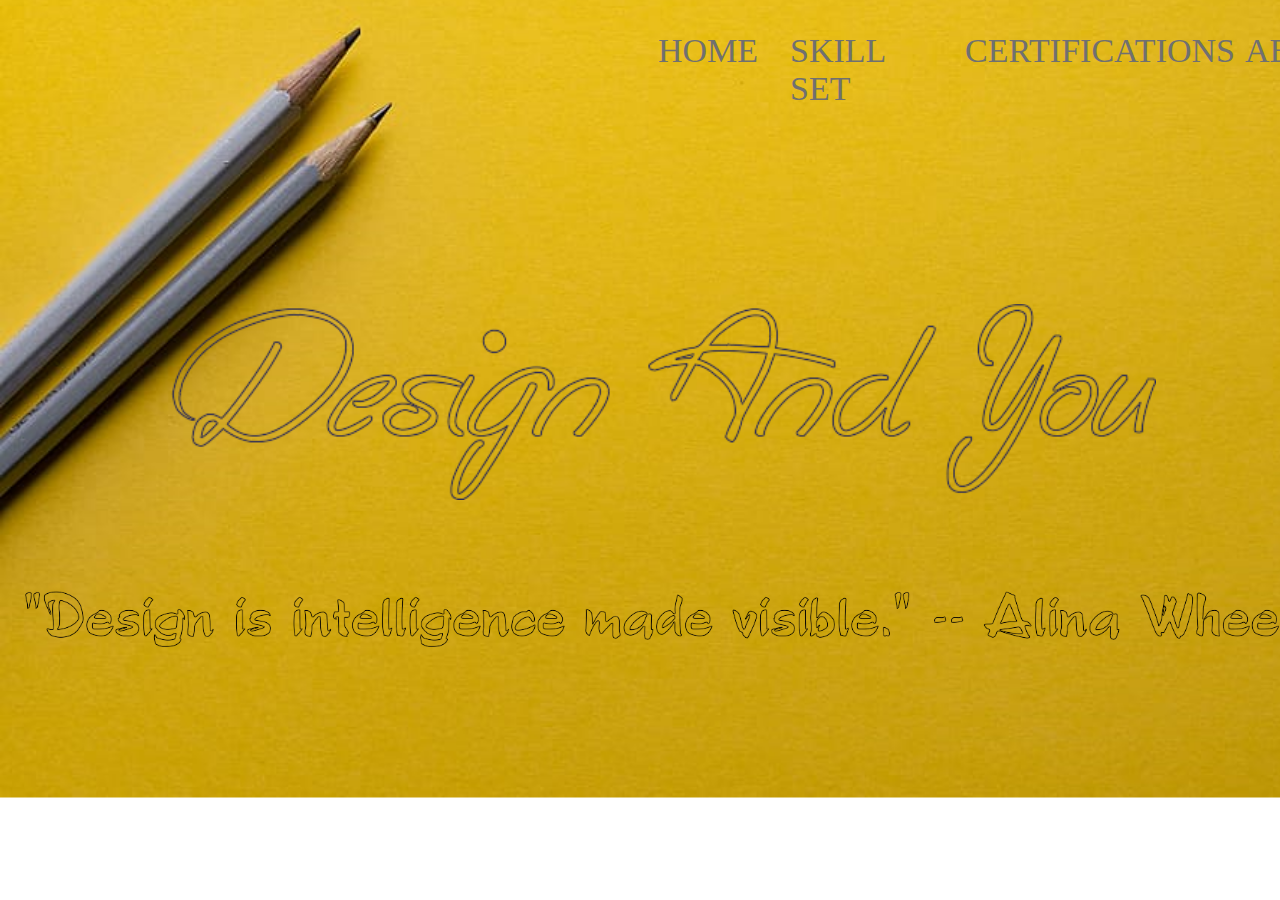
<file: index.html>
<!-- 
/*
 *	This content is generated from the PSD File Info.
 *	(Alt+Shift+Ctrl+I).
 *
 *	@desc 		
 *	@file 		index
 *	@date 		0
 *	@title 		INDEX
 *	@author 	
 *	@keywords 	
 *	@generator 	Export Kit v1.3.xd
 *
*/
 -->
<!DOCTYPE html>
<html xmlns="http://www.w3.org/1999/xhtml" xml:lang="en" lang="en" >
	<head>
		<meta http-equiv="content-type" content="text/html" charset="utf-8" />
		<title>index</title>
		<meta name="viewport" content="width=device-width, initial-scale=1.0">
		<meta name="description" content="" >
		<link rel="StyleSheet" href="index.css" />
		<script src="https://secure.exportkit.com/cdn/js/ek_googlefonts.js"></script>
		<!-- Add your custom HEAD content here -->
		

	</head>
	<body>
		<div id="content-container" >
			<div id="_bg__index"  ></div>
			<img src="skins/pencil.png" id="pencil" />
			<img src="skins/_9c239b4e46eb7680e4d8580f98c3ce32.png" id="_9c239b4e46eb7680e4d8580f98c3ce32" />
			<img src="skins/design_new.png" id="design_new" />
			<div id="home" >
				HOME
			</div>
			<div id="skill_set" >
				<a href="skillset.html">SKILL SET</a>
			</div>
			<div id="certifications" >
			<a href="certifications.html">	CERTIFICATIONS</a>
			</div>
			<div id="about" >
			<a href="about.html">	ABOUT</a>
			</div>

		</div>
	</body>
</html>
</file>
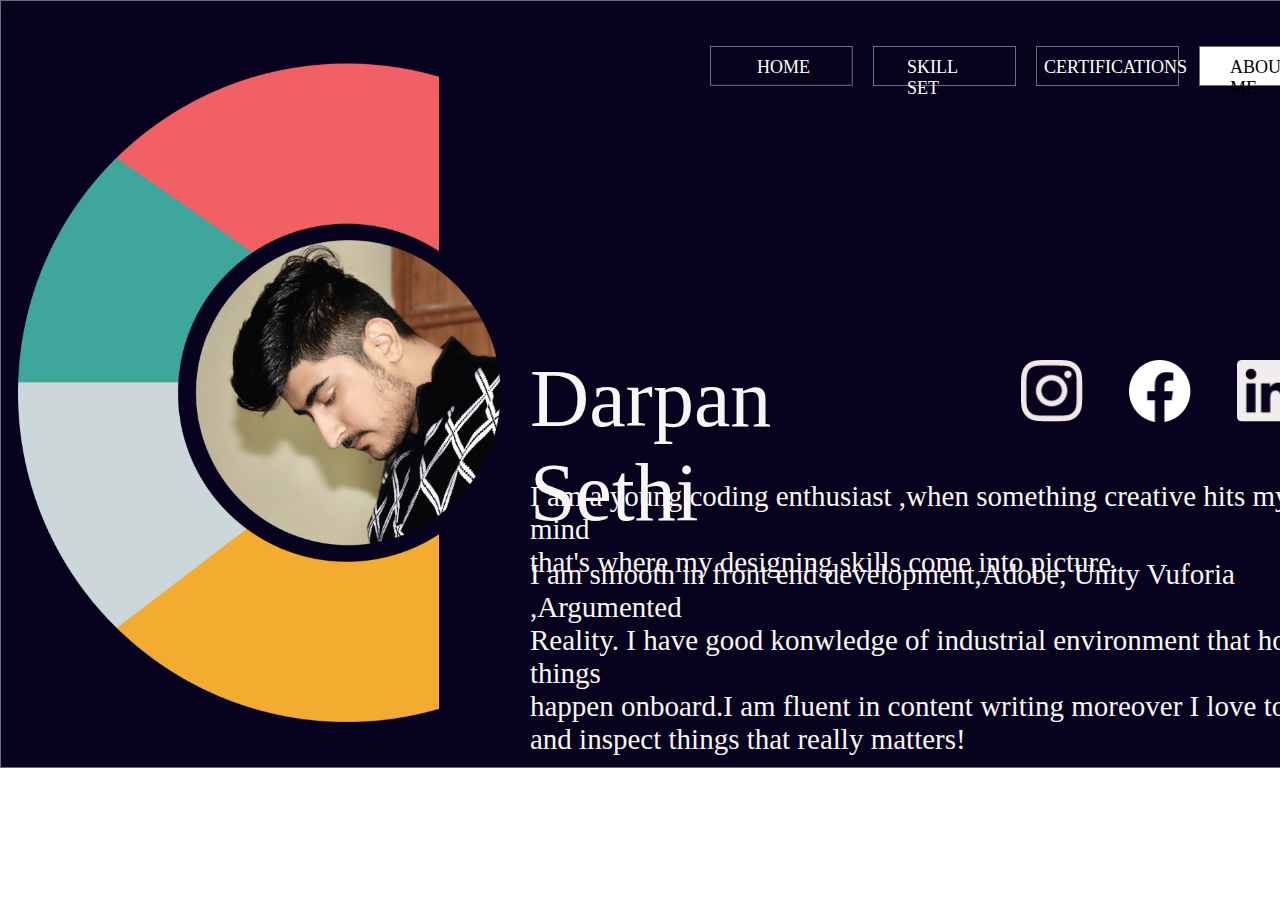
<file: about.html>
<!DOCTYPE html>
<html xmlns="http://www.w3.org/1999/xhtml" xml:lang="en" lang="en" >
	<head>
		<meta http-equiv="content-type" content="text/html" charset="utf-8" />
		<title>whoami</title>
		<meta name="viewport" content="width=device-width, initial-scale=1.0">
		<meta name="description" content="" >
		<link rel="StyleSheet" href="whoami.css" />
		<script src="https://secure.exportkit.com/cdn/js/ek_googlefonts.js"></script>
		<style>
		a{
		text-decoration:none;
		color:white;
		}
		</style>

	</head>
	<body>
		<div id="content-container" >
			<div id="_bg__whoami"  ></div>

			<div id="group_3"  >
				<div id="rectangle_4"  ></div>
				<img src="skins/boss1.png" id="boss1" />
				<div id="darpan_sethi" >
					Darpan Sethi
				</div>
				<div id="rectangle_5"  ></div>
				<div id="i_am_a_young_coding_enthusiast__when_something_creative_hits_my_mind__that_s_where_my_designing_skills_come_into_picture___________________________________" >
					I am a young coding enthusiast ,when something creative hits my mind <br/>that's where my designing skills come into picture.                                  
				</div>
				<div id="[base64]" >
					I am smooth in front end development,Adobe, Unity Vuforia ,Argumented<br/>Reality. I have good konwledge  of industrial environment that how things<br/>happen onboard.I am fluent in content writing moreover I love to read<br/>and inspect things that really matters!      
				</div>
		<a href="https://www.instagram.com/darpansethi786">	<img src="skins/icon_simple_instagram.png" id="icon_simple_instagram" /></a>
			
		<a href="https://www.facebook.com/darpan.sethi.79">		<img src="skins/icon_awesome_facebook.png" id="icon_awesome_facebook" /></a>
			<a href="https://www.linkedin.com/in/darpan-sethi-0023a91b0/">	<img src="skins/icon_awesome_linkedin.png" id="icon_awesome_linkedin" /></a>

				<div id="group_2"  >
					<img src="skins/path_1.png" id="path_1" />
					<div id="rectangle_3"  ></div>
					<div id="rectangle_3_ek1"  ></div>
					<div id="rectangle_3_ek2" ></div>
					<div id="home">
			<a href="index.html">			HOME </a>
						
					</div>
					<div id="about_me">
						ABOUT ME
						
					</div>
					<div id="certifications">
					<a href="certifications.html">	CERTIFICATIONS</a>
						
					</div>
					<div id="skill_set">
				<a href="skillset.html">		SKILL SET</a>
						
					</div>

				</div>

			</div>

		</div>
	</body>
</html>
</file>
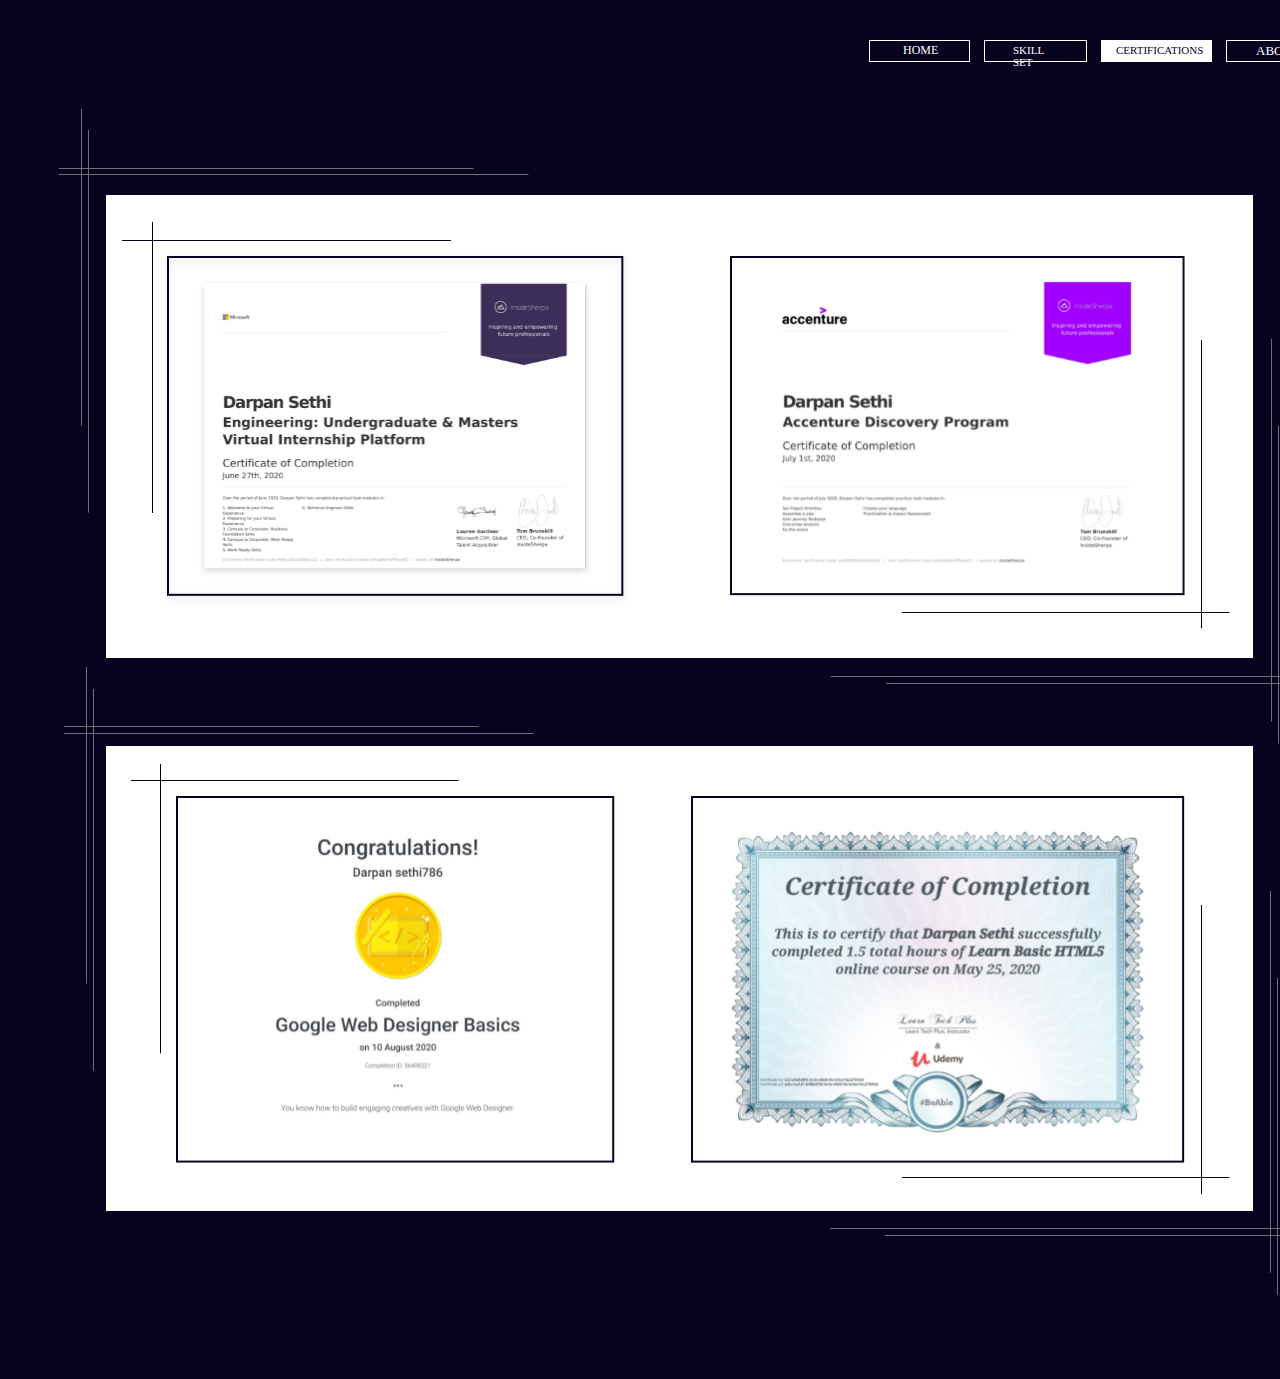
<file: certifications.html>
<!-- 
/*
 *	This content is generated from the PSD File Info.
 *	(Alt+Shift+Ctrl+I).
 *
 *	@desc 		
 *	@file 		web_1366___1
 *	@date 		0
 *	@title 		Web 1366  1
 *	@author 	
 *	@keywords 	
 *	@generator 	Export Kit v1.3.xd
 *
*/
 -->
<!DOCTYPE html>
<html xmlns="http://www.w3.org/1999/xhtml" xml:lang="en" lang="en" >
	<head>
		<meta http-equiv="content-type" content="text/html" charset="utf-8" />
		<title>web_1366___1</title>
		<meta name="viewport" content="width=device-width, initial-scale=1.0">
		<meta name="description" content="" >
		<link rel="StyleSheet" href="certifications.css" />
		<script src="https://secure.exportkit.com/cdn/js/ek_googlefonts.js"></script>
		<!-- Add your custom HEAD content here -->

	</head>
	<body>
		<div id="content-container" >
			<div id="_bg__web_1366___1"  ></div>
			<div id="__" >
				 
			</div>
			<div id="_" >
				
			</div>
			<div id="rectangle_7"  ></div>
			<div id="rectangle_8"  ></div>
			<img src="skins/microsoft_cert__1.png" id="microsoft_cert__1" />

			<div id="component_1___2"  >

				<div id="group_30"  >

					<div id="group_17"  >
						<div id="rectangle_2"  ></div>
						<div id="home" >
						<a href="index.html" target="_blank">	HOME</a>
						</div>

					</div>

				</div>

				<div id="group_20"  >
					<div id="rectangle_2_ek1"  ></div>
					<div id="skill_set" >
					<a href="skillset.html" target="_blank">	SKILL SET</a>
					</div>

				</div>
				<div id="rectangle_2_ek2"  ></div>
				<div id="certifications" >
					CERTIFICATIONS
				</div>

				<div id="group_22"  >
					<div id="rectangle_2_ek3"  ></div>
					<div id="about" >
				<a href="about.html" target="_blank">		ABOUT</a>
					</div>

				</div>

			</div>
			<img src="skins/accenture_cert_1.png" id="accenture_cert_1" />
			<img src="skins/google_web_designer_basics___google.png" id="google_web_designer_basics___google" />
			<img src="skins/html_cert_1.png" id="html_cert_1" />
			<img src="skins/line_17.png" id="line_17" />
			<img src="skins/line_18.png" id="line_18" />
			<img src="skins/line_15.png" id="line_15" />

			<div id="group_28"  >
				<img src="skins/line_10.png" id="line_10" />
				<img src="skins/line_9.png" id="line_9" />

			</div>

			<div id="group_29"  >
				<img src="skins/line_10_ek1.png" id="line_10_ek1" />
				<img src="skins/line_9_ek1.png" id="line_9_ek1" />

			</div>
			<img src="skins/line_16.png" id="line_16" />

			<div id="group_24"  >
				<img src="skins/line_5.png" id="line_5" />
				<img src="skins/line_6.png" id="line_6" />
				<img src="skins/line_7.png" id="line_7" />
				<img src="skins/line_8.png" id="line_8" />

			</div>

			<div id="group_26"  >
				<img src="skins/line_5_ek1.png" id="line_5_ek1" />
				<img src="skins/line_6_ek1.png" id="line_6_ek1" />
				<img src="skins/line_7_ek1.png" id="line_7_ek1" />
				<img src="skins/line_8_ek1.png" id="line_8_ek1" />

			</div>

			<div id="group_27"  >
				<img src="skins/line_5_ek2.png" id="line_5_ek2" />
				<img src="skins/line_6_ek2.png" id="line_6_ek2" />
				<img src="skins/line_7_ek2.png" id="line_7_ek2" />
				<img src="skins/line_8_ek2.png" id="line_8_ek2" />

			</div>

			<div id="group_25"  >
				<img src="skins/line_10_ek2.png" id="line_10_ek2" />
				<img src="skins/line_9_ek2.png" id="line_9_ek2" />

			</div>

			<div id="group_23"  >
				<img src="skins/line_10_ek3.png" id="line_10_ek3" />
				<img src="skins/line_9_ek3.png" id="line_9_ek3" />

			</div>

		</div>
	</body>
</html>
</file>
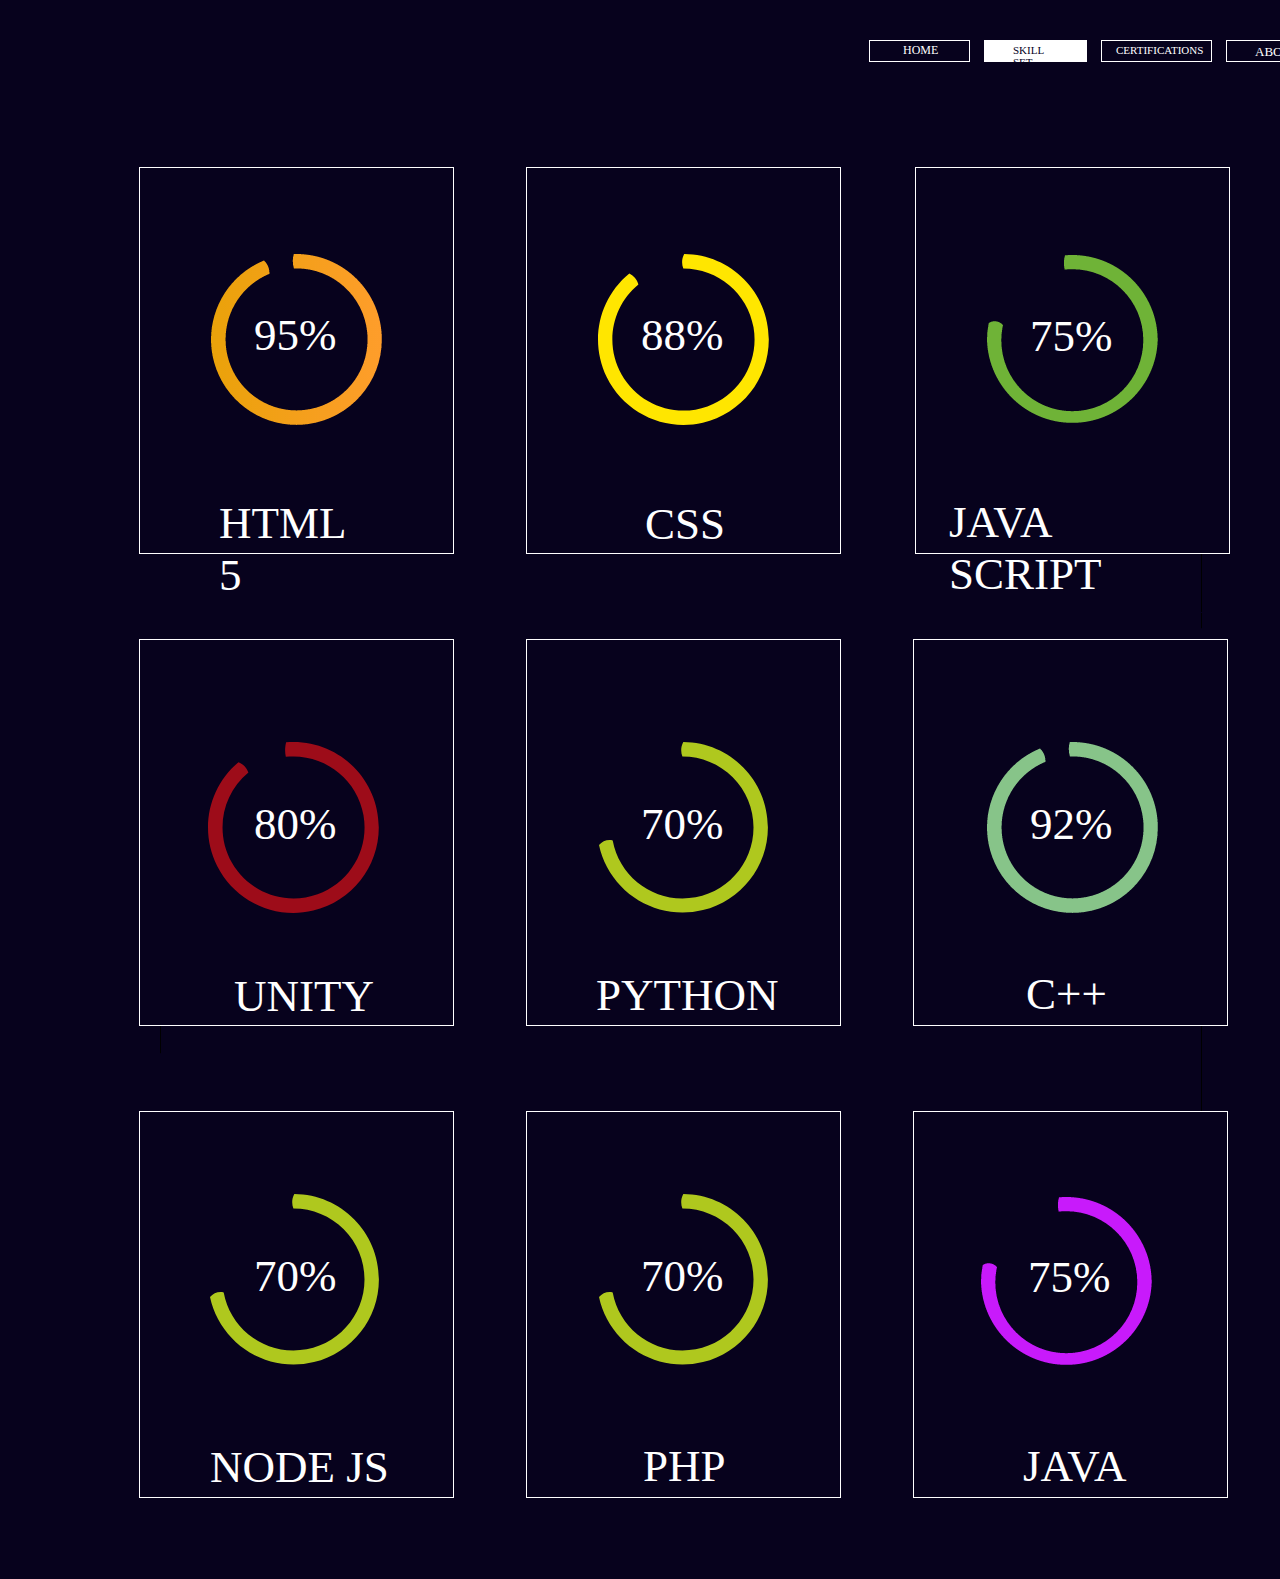
<file: skillset.html>
<!-- 
/*
 *	This content is generated from the PSD File Info.
 *	(Alt+Shift+Ctrl+I).
 *
 *	@desc 		
 *	@file 		web_1366___2
 *	@date 		0
 *	@title 		Web 1366  2
 *	@author 	
 *	@keywords 	
 *	@generator 	Export Kit v1.3.xd
 *
*/
 -->
<!DOCTYPE html>
<html xmlns="http://www.w3.org/1999/xhtml" xml:lang="en" lang="en" >
	<head>
		<meta http-equiv="content-type" content="text/html" charset="utf-8" />
		<title>web_1366___2</title>
		<meta name="viewport" content="width=device-width, initial-scale=1.0">
		<meta name="description" content="" >
		<link rel="StyleSheet" href="skillset.css" />
		<script src="https://secure.exportkit.com/cdn/js/ek_googlefonts.js"></script>
		<!-- Add your custom HEAD content here -->

	</head>
	<body>
		<div id="content-container" >
			<div id="_bg__web_1366___2"  ></div>
			<div id="__" >
				 
			</div>
			<div id="_" >
				
			</div>

			<div id="group_28"  >
				<img src="skins/line_10.png" id="line_10" />
				<img src="skins/line_9.png" id="line_9" />

			</div>

			<div id="group_29"  >
				<img src="skins/line_10_ek1.png" id="line_10_ek1" />
				<img src="skins/line_9_ek1.png" id="line_9_ek1" />

			</div>

			<div id="group_25"  >
				<img src="skins/line_10_ek2.png" id="line_10_ek2" />
				<img src="skins/line_9_ek2.png" id="line_9_ek2" />

			</div>
			<div id="rectangle_9"  ></div>
			<div id="rectangle_9_ek1"  ></div>
			<div id="rectangle_9_ek2"  ></div>
			<div id="rectangle_9_ek3"  ></div>
			<div id="rectangle_9_ek4"  ></div>
			<div id="rectangle_9_ek5"  ></div>
			<div id="rectangle_9_ek6"  ></div>
			<div id="rectangle_9_ek7"  ></div>
			<div id="rectangle_9_ek8"  ></div>

			<div id="component_1___4"  >

				<div id="group_30"  >

					<div id="group_17"  >
						<div id="rectangle_2"  ></div>
						<div id="home">
					<a href="index.html" target="_blank">		HOME </a>
							
						</div>

					</div>

				</div>

				<div id="group_20"  >
					<div id="rectangle_2_ek1"  ></div>
					<div id="skill_set" onclick="myFunction()" >
						SKILL SET
					</div>

				</div>

				<div id="group_21"  >
					<div id="rectangle_2_ek2"  ></div>
					<div id="certifications" onclick="myFunction()">
					<a href="certifications.html" target="_blank">	CERTIFICATIONS </a>
						
					</div>

				</div>

				<div id="group_22"  >
					<div id="rectangle_2_ek3"  ></div>
					<div id="about">
				<a href="about.html" target="_blank"	>	ABOUT </a>
						
					</div>

				</div>

			</div>

			<div id="artwork_1"  >
				<img src="skins/artwork_1_ek1.png" id="artwork_1_ek1" />

			</div>
			<img src="skins/artwork_5.png" id="artwork_5" />

			<div id="artwork_3"  >
				<img src="skins/path_17.png" id="path_17" />

			</div>

			<div id="artwork_3_ek1"  >
				<img src="skins/path_17_ek1.png" id="path_17_ek1" />

			</div>
			<img src="skins/artwork_7.png" id="artwork_7" />
			<img src="skins/artwork_7_ek1.png" id="artwork_7_ek1" />

			<div id="artwork_7_ek2"  >
				<img src="skins/artwork_7_ek3.png" id="artwork_7_ek3" />

			</div>
			<img src="skins/artwork_1_ek2.png" id="artwork_1_ek2" />
			<img src="skins/artwork_2.png" id="artwork_2" />
			<div id="_95_" >
				95%
			</div>
			<div id="html_5" >
				HTML 5
			</div>
			<div id="unity" >
				UNITY
			</div>
			<div id="node_js" >
				NODE JS
			</div>
			<div id="php" >
				PHP
			</div>
			<div id="java" >
				JAVA
			</div>
			<div id="python" >
				PYTHON
			</div>
			<div id="c__" >
				C++
			</div>
			<div id="css" >
				CSS
			</div>
			<div id="java_script" >
				JAVA SCRIPT
			</div>
			<div id="_88_" >
				88%
			</div>
			<div id="_75_" >
				75%
			</div>
			<div id="_80_" >
				80%
			</div>
			<div id="_70_" >
				70%
			</div>
			<div id="_70__ek1" >
				70%
			</div>
			<div id="_75__ek1" >
				75%
			</div>
			<div id="_70__ek2" >
				70%
			</div>
			<div id="_92_" >
				92%
			</div>

		</div>
	</body>
</html>
</file>
<file: index.css>
/*
	@name index
*/
/* Only edit this if you know what you are doing! */
body { margin: 0px; padding: 0px; font-family:"Arial"; overflow-x:hidden; }

/* Only edit this if you know what you are doing! */
img { position: absolute; display: block; margin: 0px; border: none; padding: 0px; }

/* Only edit this if you know what you are doing! */
div { position: absolute; }

#content-container { display: table; position: relative; width: 1366px; height: 768px; margin-left: auto; margin-right: auto;  }

#_bg__index {
	top: 0px;
	left: 0px;
	width: 1366px;
	height: 768px;
	background:rgba(255,255,255,255);
}
a{
text-decoration:none;
color:#707070;
}

#pencil {
	top: -114px;
	left: 0px;
	width: 1366px;
	height: 911.5px;
}


#_9c239b4e46eb7680e4d8580f98c3ce32 {
	top: 304px;
	left: 171px;
	width: 985px;
	height: 196px;
}

#design_new {
	top: 591px;
	left: 25px;
	width: 1317px;
	height: 56px;
}


#home {
	top: 32px;
	left: 658px;
	width: 103px;
	height: 53px;
	font-family: Segoe UI;
	font-size: 34px;
	text-align: left;
	color:#707070;
}
#home:hover{

opacity:0.75
}

#skill_set {
	top: 32px;
	left: 790px;
	width: 146px;
	height: 53px;
	font-family: Segoe UI;
	font-size: 34px;
	text-align: left;
	color:#707070;
}
#skill_set:hover{
opacity:0.75;
} 


#certifications {
	top: 32px;
	left: 965px;
	width: 251px;
	height: 53px;
	font-family: Segoe UI;
	font-size: 34px;
	text-align: left;
	color:#707070;
}
#certifications:hover{
opacity:0.75;
} 


#about {
	top: 32px;
	left: 1245px;
	width: 113px;
	height: 53px;
	font-family: Segoe UI;
	font-size: 34px;
	text-align: left;
	color:#707070;
}
#about:hover{

opacity:0.75;

} 



/* Add your custom CSS here */
</file>
<file: whoami.css>
/*
	@name whoami
*/
/* Only edit this if you know what you are doing! */
body { margin: 0px; padding: 0px; font-family:"Arial"; overflow-x:hidden; }

/* Only edit this if you know what you are doing! */
img { position: absolute; display: block; margin: 0px; border: none; padding: 0px; }

/* Only edit this if you know what you are doing! */
div { position: absolute; }

#content-container { display: table; position: relative; width: 1366px; height: 768px; margin-left: auto; margin-right: auto;  }

#_bg__whoami {
	top: 0px;
	left: 0px;
	width: 1366px;
	height: 768px;
	background:rgba(255,255,255,255);
}

#group_3 {
	top: 0px;
	left: 0px;
	width: 1366px;
	height: 768px;
}

#rectangle_4 {
	top: 0px;
	left: 0px;
	width: 1364px;
	height: 766px;
	border: 1px solid #707070;
	background:rgba(7,2,29,255);
}


#boss1 {
	top: 11px;
	left: 18px;
	width: 535px;
	height: 711px;
}


#darpan_sethi {
	top: 352px;
	left: 530px;
	width: 414px;
	height: 98px;
	font-family: Sitka Banner;
	font-size: 82px;
	text-align: left;
	color:#f9f5f5;
}


#rectangle_5 {
	top: 466px;
	left: 512px;
	width: 832px;
	height: 266px;
	background:rgba(255,255,255,0);
}


#i_am_a_young_coding_enthusiast__when_something_creative_hits_my_mind__that_s_where_my_designing_skills_come_into_picture___________________________________ {
	top: 480px;
	left: 530px;
	width: 796px;
	height: 77px;
	font-family: Sitka Banner;
	font-size: 29px;
	text-align: left;
	color:#f9f5f5;
}


#[base64] {
	top: 558px;
	left: 530px;
	width: 818px;
	height: 161px;
	font-family: Sitka Banner;
	font-size: 29px;
	text-align: left;
	color:#f9f5f5;
}


#icon_simple_instagram {
	top: 360px;
	left: 1021px;
	width: 62.19384765625px;
	height: 62.193725585938px;
}


#icon_awesome_facebook {
	top: 360px;
	left: 1129px;
	width: 62.3525390625px;
	height: 61.975402832031px;
}


#icon_awesome_linkedin {
	top: 360px;
	left: 1237px;
	width: 62.228515625px;
	height: 62.228454589844px;
}

#group_2 {
	top: 46px;
	left: 710px;
	width: 632.333984375px;
	height: 40px;
}

#path_1 {
	top: 0px;
	left: 0px;
	width: 142.86669921875px;
	height: 39.732223510742px;
}


#rectangle_3 {
	top: 0px;
	left: 163px;
	width: 141px;
	height: 38px;
	border: 1px solid #707070;
	background:rgba(255,255,255,0);
}


#rectangle_3_ek1 {
	top: 0px;
	left: 326px;
	width: 141px;
	height: 38px;
	border: 1px solid #707070;
	background:rgba(255,255,255,0);
}


#rectangle_3_ek2 {
	top: 0px;
	left: 489px;
	width: 141px;
	height: 38px;
	border: 1px solid #707070;
	background:white;
}


#home {
	top: 11px;
	left: 47px;
	width: 51px;
	height: 22px;
	font-family: Sitka Banner;
	font-size: 18px;
	text-align: left;
	color:#f9f5f5;

}
#home:hover{
opacity:0.75;
cursor: pointer;
color:skyblue;
}


#about_me {
	top: 11px;
	left: 520px;
	width: 84px;
	height: 22px;
	font-family: Sitka Banner;
	font-size: 18px;
	text-align: left;
	color:black;
cursor: pointer;

}
#about_me:hover{
opacity:0.75;
cursor: pointer;
color:skyblue;
}


#certifications {
	top: 11px;
	left: 334px;
	width: 128px;
	height: 22px;
	font-family: Sitka Banner;
	font-size: 18px;
	text-align: left;
	color:#f9f5f5;
cursor: pointer;
}
#certifications:hover{
opacity:0.75;
cursor: pointer;
color:skyblue;
}


#skill_set {
	top: 11px;
	left: 197px;
	width: 78px;
	height: 22px;
	font-family: Sitka Banner;
	font-size: 18px;
	text-align: left;
	color:#f9f5f5;
cursor: pointer;
}
#skill_set:hover{
opacity:0.75;
cursor: pointer;
color:skyblue;
}

#icon_simple_instagram:hover{

opacity:.75;

}
#icon_awesome_facebook:hover{

opacity:.5;
}
#icon_awesome_linkedin:hover{

opacity:.5;
}
a{
top: 360px;
	left: 1021px;
	width: 62.19384765625px;
	height: 62.193725585938px;
}
</file>
<file: certifications.css>
/*
	@name web_1366___1
*/
/* Only edit this if you know what you are doing! */
body { margin: 0px; padding: 0px; font-family:"Arial"; overflow-x:hidden; }

/* Only edit this if you know what you are doing! */
img { position: absolute; display: block; margin: 0px; border: none; padding: 0px; }

/* Only edit this if you know what you are doing! */
div { position: absolute; }

#content-container { display: table; position: relative; width: 1366px; height: 1379px; margin-left: auto; margin-right: auto;  }

#_bg__web_1366___1 {
	top: 0px;
	left: 0px;
	width: 1366px;
	height: 1379px;
	background:rgba(7,2,29,255);
}


#__ {
	top: 532px;
	left: 179px;
	width: 8px;
	height: 17px;
	font-family: Segoe UI;
	font-size: 11px;
	text-align: left;
	color:#ffffff;
}
a{
color:white;
text-decoration:none;
}


#_ {
	top: 565px;
	left: 199px;
	width: 5px;
	height: 4px;
	font-family: Segoe UI;
	font-size: 20px;
	text-align: left;
	color:#ffffff;
}


#rectangle_7 {
	top: 195.00001525879px;
	left: 106px;
	width: 1145px;
	height: 461px;
	border: 1px solid #ffffff;
	background:rgba(255,255,255,255);
}


#rectangle_8 {
	top: 746px;
	left: 106px;
	width: 1145px;
	height: 463px;
	border: 1px solid #ffffff;
	background:rgba(255,255,255,255);
}


#microsoft_cert__1 {
	top: 249.81323242188px;
	left: 157.8349609375px;
	width: 475.31396484375px;
	height: 357.81674194336px;
}

#component_1___2 {
	top: 40px;
	left: 869.00024414062px;
	width: 458.99975585938px;
	height: 22px;
}
#group_30 {
	top: 0px;
	left: 0px;
	width: 101px;
	height: 22px;
}
#group_17 {
	top: 0px;
	left: 0px;
	width: 101px;
	height: 22px;
}

#rectangle_2 {
	top: 0px;
	left: 0px;
	width: 99px;
	height: 20px;
	border: 1px solid #ffffff;
	background:rgba(255,255,255,0);
}


#home {
	top: 3px;
	left: 34px;
	width: 39px;
	height: 18px;
	font-family: Segoe UI;
	font-size: 12px;
	text-align: left;
	color:#ffffff;
}
#home:hover{
opacity:0.75;
cursor: pointer;
color:skyblue;
}
#group_20 {
	top: 0px;
	left: 115px;
	width: 103px;
	height: 22px;
}

#rectangle_2_ek1 {
	top: 0px;
	left: -0px;
	width: 101px;
	height: 20px;
	border: 1px solid #ffffff;
	background:rgba(255,255,255,0);
}


#skill_set {
	top: 4px;
	left: 29px;
	width: 51px;
	height: 17px;
	font-family: Segoe UI;
	font-size: 11px;
	text-align: left;
	color:#ffffff;
}
#skill_set:hover{
opacity:0.75;
cursor: pointer;
color:skyblue;
}

#rectangle_2_ek2 {
	top: 0px;
	left: 232px;
	width: 109px;
	height: 20px;
	border: 1px solid #ffffff;
	background:rgba(255,255,255,255);
}


#certifications {
	top: 4px;
	left: 247px;
	width: 85px;
	height: 17px;
	font-family: Segoe UI;
	font-size: 11px;
	text-align: left;
	color:#07021d;
}
#certifications:hover{
opacity:0.75;
cursor: pointer;
color:skyblue;
}
#group_22 {
	top: 0px;
	left: 357px;
	width: 102px;
	height: 22px;
}

#rectangle_2_ek3 {
	top: 0px;
	left: 0px;
	width: 100px;
	height: 20px;
	border: 1px solid #ffffff;
	background:rgba(255,255,255,0);
}


#about {
	top: 3px;
	left: 30px;
	width: 46px;
	height: 20px;
	font-family: Segoe UI;
	font-size: 13px;
	text-align: left;
	color:#ffffff;
}
#about:hover{
opacity:0.75;
cursor: pointer;
color:skyblue;
}

#accenture_cert_1 {
	top: 255.81323242188px;
	left: 729.66845703125px;
	width: 455.51416015625px;
	height: 340.08053588867px;
}


#google_web_designer_basics___google {
	top: 795.61883544922px;
	left: 176.3173828125px;
	width: 438.2275390625px;
	height: 367.54376220703px;
}


#html_cert_1 {
	top: 795.61883544922px;
	left: 691.06298828125px;
	width: 494.08642578125px;
	height: 367.58459472656px;
}


#line_17 {
	top: 130.17474365234px;
	left: 88.10693359375px;
	width: 1px;
	height: 382.67263793945px;
}


#line_18 {
	top: 108.50131225586px;
	left: 81.334228515625px;
	width: 1px;
	height: 317.65219116211px;
}


#line_15 {
	top: 174.3763885498px;
	left: 59.4833984375px;
	width: 469.36669921875px;
	height: 1px;
}

#group_28 {
	top: 339.79815673828px;
	left: 901.70166015625px;
	width: 328.48901367188px;
	height: 289.20568847656px;
}

#line_10 {
	top: 0px;
	left: 299px;
	width: 1px;
	height: 289.20568847656px;
}


#line_9 {
	top: 272px;
	left: 0px;
	width: 328.48901367188px;
	height: 1px;
}

#group_29 {
	top: 905.34069824219px;
	left: 901.70166015625px;
	width: 328.48901367188px;
	height: 289.20568847656px;
}

#line_10_ek1 {
	top: 0px;
	left: 299px;
	width: 1px;
	height: 289.20568847656px;
}


#line_9_ek1 {
	top: 272px;
	left: 0px;
	width: 328.48901367188px;
	height: 1px;
}


#line_16 {
	top: 167.60339355469px;
	left: 59.4833984375px;
	width: 414.50561523438px;
	height: 1px;
}

#group_24 {
	top: 666.59381103516px;
	left: 64.224365234375px;
	width: 469.36669921875px;
	height: 404.34613037109px;
}

#line_5 {
	top: 66px;
	left: 0px;
	width: 469.36645507812px;
	height: 1px;
}


#line_6 {
	top: 59px;
	left: 0px;
	width: 414.50561523438px;
	height: 1px;
}


#line_7 {
	top: 22px;
	left: 29px;
	width: 1px;
	height: 382.67260742188px;
}


#line_8 {
	top: 0px;
	left: 22px;
	width: 1px;
	height: 317.65216064453px;
}

#group_26 {
	top: 890.77874755859px;
	left: 830.2470703125px;
	width: 469.36669921875px;
	height: 404.34613037109px;
}

#line_5_ek1 {
	top: 337px;
	left: 0px;
	width: 469.36669921875px;
	height: 1px;
}


#line_6_ek1 {
	top: 344px;
	left: 55px;
	width: 414.50561523438px;
	height: 1px;
}


#line_7_ek1 {
	top: 0px;
	left: 440px;
	width: 1px;
	height: 382.67260742188px;
}


#line_8_ek1 {
	top: 87px;
	left: 447px;
	width: 1px;
	height: 317.65222167969px;
}

#group_27 {
	top: 339.45947265625px;
	left: 830.92431640625px;
	width: 469.36669921875px;
	height: 404.34613037109px;
}

#line_5_ek2 {
	top: 337px;
	left: 0px;
	width: 469.36669921875px;
	height: 1px;
}


#line_6_ek2 {
	top: 344px;
	left: 55px;
	width: 414.50561523438px;
	height: 1px;
}


#line_7_ek2 {
	top: -0px;
	left: 440px;
	width: 1px;
	height: 382.67263793945px;
}


#line_8_ek2 {
	top: 87px;
	left: 447px;
	width: 1px;
	height: 317.65219116211px;
}

#group_25 {
	top: 764.46319580078px;
	left: 130.599609375px;
	width: 328.48876953125px;
	height: 289.20568847656px;
}

#line_10_ek2 {
	top: 0px;
	left: 29px;
	width: 1px;
	height: 289.20568847656px;
}


#line_9_ek2 {
	top: 16px;
	left: 0px;
	width: 328.48876953125px;
	height: 1px;
}

#group_23 {
	top: 222.00000762939px;
	left: 122px;
	width: 329px;
	height: 291px;
}

#line_10_ek3 {
	top: -0px;
	left: 30px;
	width: 1px;
	height: 291px;
}


#line_9_ek3 {
	top: 18px;
	left: 0px;
	width: 329px;
	height: 1px;
}



/* Add your custom CSS here */
</file>
<file: skillset.css>
/*
	@name web_1366___2
*/
/* Only edit this if you know what you are doing! */
body { margin: 0px; padding: 0px; font-family:"Arial"; overflow-x:hidden; }

/* Only edit this if you know what you are doing! */
img { position: absolute; display: block; margin: 0px; border: none; padding: 0px; }

/* Only edit this if you know what you are doing! */
div { position: absolute; }

#content-container { display: table; position: relative; width: 1366px; height: 1579px; margin-left: auto; margin-right: auto;  }

#_bg__web_1366___2 {
	top: 0px;
	left: 0px;
	width: 1366px;
	height: 1579px;
	background:rgba(7,2,29,255);
}

a{
color:white;
text-decoration:none;
}

#__ {
	top: 532px;
	left: 179px;
	width: 8px;
	height: 17px;
	font-family: Segoe UI;
	font-size: 11px;
	text-align: left;
	color:#ffffff;
}


#_ {
	top: 565px;
	left: 199px;
	width: 5px;
	height: 4px;
	font-family: Segoe UI;
	font-size: 20px;
	text-align: left;
	color:#ffffff;
}

#group_28 {
	top: 339.79815673828px;
	left: 901.70166015625px;
	width: 328.48876953125px;
	height: 289.20568847656px;
}

#line_10 {
	top: 0px;
	left: 299px;
	width: 1px;
	height: 289.20568847656px;
}


#line_9 {
	top: 272px;
	left: 0px;
	width: 328.48876953125px;
	height: 1px;
}

#group_29 {
	top: 905.34069824219px;
	left: 901.70166015625px;
	width: 328.48876953125px;
	height: 289.20568847656px;
}

#line_10_ek1 {
	top: 0px;
	left: 299px;
	width: 1px;
	height: 289.20568847656px;
}


#line_9_ek1 {
	top: 272px;
	left: 0px;
	width: 328.48876953125px;
	height: 1px;
}

#group_25 {
	top: 764.46319580078px;
	left: 130.599609375px;
	width: 328.48876953125px;
	height: 289.20568847656px;
}

#line_10_ek2 {
	top: 0px;
	left: 29px;
	width: 1px;
	height: 289.20568847656px;
}


#line_9_ek2 {
	top: 16px;
	left: 0px;
	width: 328.48876953125px;
	height: 1px;
}


#rectangle_9 {
	top: 167px;
	left: 139px;
	width: 313px;
	height: 385px;
	border: 1px solid #ffffff;
	background:rgba(7,2,29,255);
}


#rectangle_9_ek1 {
	top: 167px;
	left: 526px;
	width: 313px;
	height: 385px;
	border: 1px solid #ffffff;
	background:rgba(7,2,29,255);
}


#rectangle_9_ek2 {
	top: 167px;
	left: 915px;
	width: 313px;
	height: 385px;
	border: 1px solid #ffffff;
	background:rgba(7,2,29,255);
}


#rectangle_9_ek3 {
	top: 639px;
	left: 139px;
	width: 313px;
	height: 385px;
	border: 1px solid #ffffff;
	background:rgba(7,2,29,255);
}


#rectangle_9_ek4 {
	top: 639px;
	left: 526px;
	width: 313px;
	height: 385px;
	border: 1px solid #ffffff;
	background:rgba(7,2,29,255);
}


#rectangle_9_ek5 {
	top: 639px;
	left: 913px;
	width: 313px;
	height: 385px;
	border: 1px solid #ffffff;
	background:rgba(7,2,29,255);
}


#rectangle_9_ek6 {
	top: 1111px;
	left: 139px;
	width: 313px;
	height: 385px;
	border: 1px solid #ffffff;
	background:rgba(7,2,29,255);
}


#rectangle_9_ek7 {
	top: 1111px;
	left: 526px;
	width: 313px;
	height: 385px;
	border: 1px solid #ffffff;
	background:rgba(7,2,29,255);
}


#rectangle_9_ek8 {
	top: 1111px;
	left: 913px;
	width: 313px;
	height: 385px;
	border: 1px solid #ffffff;
	background:rgba(7,2,29,255);
}

#component_1___4 {
	top: 40px;
	left: 869.00048828125px;
	width: 458.99951171875px;
	height: 22px;
}
#group_30 {
	top: 0px;
	left: 0px;
	width: 101px;
	height: 22px;
}
#group_17 {
	top: 0px;
	left: 0px;
	width: 101px;
	height: 22px;
}

#rectangle_2 {
	top: 0px;
	left: 0px;
	width: 99px;
	height: 20px;
	border: 1px solid #ffffff;
	background:rgba(255,255,255,0);
}


#home {
	top: 3px;
	left: 34px;
	width: 39px;
	height: 18px;
	font-family: Segoe UI;
	font-size: 12px;
	text-align: left;
	color:#ffffff;
}
#home:hover{
opacity:0.75;
cursor: pointer;
color:skyblue;
}

#group_20 {
	top: 0px;
	left: 115px;
	width: 103px;
	height: 22px;
}

#rectangle_2_ek1 {
	top: 0px;
	left: 0px;
	width: 101px;
	height: 20px;
	border: 1px solid #ffffff;
	background:rgba(255,255,255,255);
}


#skill_set {
	top: 4px;
	left: 29px;
	width: 51px;
	height: 17px;
	font-family: Segoe UI;
	font-size: 11px;
	text-align: left;
	color:#07021d;
}
#skill_set:hover{
opacity:0.75;
cursor: pointer;
color:skyblue;
}

#group_21 {
	top: 0px;
	left: 232px;
	width: 111px;
	height: 22px;
}

#rectangle_2_ek2 {
	top: 0px;
	left: 0px;
	width: 109px;
	height: 20px;
	border: 1px solid #ffffff;
	background:rgba(255,255,255,0);
}


#certifications {
	top: 4px;
	left: 15px;
	width: 85px;
	height: 17px;
	font-family: Segoe UI;
	font-size: 11px;
	text-align: left;
	color:#ffffff;
}
#certifications:hover{
opacity:0.75;
cursor: pointer;
color:skyblue;
}
#group_22 {
	top: 0px;
	left: 357px;
	width: 102px;
	height: 22px;
}

#rectangle_2_ek3 {
	top: 0px;
	left: 0px;
	width: 100px;
	height: 20px;
	border: 1px solid #ffffff;
	background:rgba(255,255,255,0);
}


#about {
	top: 4px;
	left: 29px;
	width: 51px;
	height: 17px;
	font-family: Segoe UI;
	font-size: 13px;
	text-align: left;
	color:#ffffff;
}
#about:hover{
opacity:0.75;
cursor: pointer;
color:skyblue;
}
#artwork_1 {
	top: 253.99998474121px;
	left: 211px;
	width: 170.8134765625px;
	height: 170.88845825195px;
}

#artwork_1_ek1 {
	top: 0px;
	left: 0px;
	width: 170.8134765625px;
	height: 170.88845825195px;
}


#artwork_5 {
	top: 253.91163635254px;
	left: 597.95703125px;
	width: 170.80517578125px;
	height: 170.88674926758px;
}

#artwork_3 {
	top: 255.42094421387px;
	left: 987.009765625px;
	width: 170.7001953125px;
	height: 167.87808227539px;
}

#path_17 {
	top: 0px;
	left: 0px;
	width: 170.7001953125px;
	height: 167.87808227539px;
}

#artwork_3_ek1 {
	top: 1197.121887207px;
	left: 981.009765625px;
	width: 170.7001953125px;
	height: 167.87811279297px;
}

#path_17_ek1 {
	top: -0px;
	left: 0px;
	width: 170.7001953125px;
	height: 167.87805175781px;
}


#artwork_7 {
	top: 742.40270996094px;
	left: 598.97998046875px;
	width: 168.89990234375px;
	height: 170.59729003906px;
}


#artwork_7_ek1 {
	top: 1194.4026489258px;
	left: 598.97998046875px;
	width: 168.89990234375px;
	height: 170.59735107422px;
}

#artwork_7_ek2 {
	top: 1194.4025878906px;
	left: 209.97998046875px;
	width: 168.89990234375px;
	height: 170.59729003906px;
}

#artwork_7_ek3 {
	top: 0px;
	left: 0px;
	width: 168.89990234375px;
	height: 170.59735107422px;
}


#artwork_1_ek2 {
	top: 742.11157226562px;
	left: 986.953125px;
	width: 170.8134765625px;
	height: 170.88842773438px;
}


#artwork_2 {
	top: 742.060546875px;
	left: 207.95751953125px;
	width: 170.8046875px;
	height: 170.939453125px;
}


#_95_ {
	top: 309px;
	left: 254px;
	width: 90px;
	height: 69px;
	font-family: Segoe UI;
	font-size: 45px;
	text-align: left;
	color:#ffffff;
}


#html_5 {
	top: 497px;
	left: 219px;
	width: 159px;
	height: 69px;
	font-family: Segoe UI;
	font-size: 45px;
	text-align: left;
	color:#ffffff;
}


#unity {
	top: 970px;
	left: 234px;
	width: 131px;
	height: 69px;
	font-family: Segoe UI;
	font-size: 45px;
	text-align: left;
	color:#ffffff;
}


#node_js {
	top: 1441px;
	left: 210px;
	width: 179px;
	height: 69px;
	font-family: Segoe UI;
	font-size: 45px;
	text-align: left;
	color:#ffffff;
}


#php {
	top: 1440px;
	left: 643px;
	width: 87px;
	height: 69px;
	font-family: Segoe UI;
	font-size: 45px;
	text-align: left;
	color:#ffffff;
}


#java {
	top: 1440px;
	left: 1023px;
	width: 100px;
	height: 69px;
	font-family: Segoe UI;
	font-size: 45px;
	text-align: left;
	color:#ffffff;
}


#python {
	top: 969px;
	left: 596px;
	width: 179px;
	height: 69px;
	font-family: Segoe UI;
	font-size: 45px;
	text-align: left;
	color:#ffffff;
}


#c__ {
	top: 968px;
	left: 1026px;
	width: 94px;
	height: 69px;
	font-family: Segoe UI;
	font-size: 45px;
	text-align: left;
	color:#ffffff;
}


#css {
	top: 498px;
	left: 645px;
	width: 81px;
	height: 69px;
	font-family: Segoe UI;
	font-size: 45px;
	text-align: left;
	color:#ffffff;
}


#java_script {
	top: 496px;
	left: 949px;
	width: 252px;
	height: 69px;
	font-family: Segoe UI;
	font-size: 45px;
	text-align: left;
	color:#ffffff;
}


#_88_ {
	top: 309px;
	left: 641px;
	width: 90px;
	height: 69px;
	font-family: Segoe UI;
	font-size: 45px;
	text-align: left;
	color:#ffffff;
}


#_75_ {
	top: 310px;
	left: 1030px;
	width: 90px;
	height: 69px;
	font-family: Segoe UI;
	font-size: 45px;
	text-align: left;
	color:#ffffff;
}


#_80_ {
	top: 798px;
	left: 254px;
	width: 90px;
	height: 69px;
	font-family: Segoe UI;
	font-size: 45px;
	text-align: left;
	color:#ffffff;
}


#_70_ {
	top: 1250px;
	left: 254px;
	width: 90px;
	height: 69px;
	font-family: Segoe UI;
	font-size: 45px;
	text-align: left;
	color:#ffffff;
}


#_70__ek1 {
	top: 1250px;
	left: 641px;
	width: 90px;
	height: 69px;
	font-family: Segoe UI;
	font-size: 45px;
	text-align: left;
	color:#ffffff;
}


#_75__ek1 {
	top: 1251px;
	left: 1028px;
	width: 90px;
	height: 69px;
	font-family: Segoe UI;
	font-size: 45px;
	text-align: left;
	color:#ffffff;
}


#_70__ek2 {
	top: 798px;
	left: 641px;
	width: 90px;
	height: 69px;
	font-family: Segoe UI;
	font-size: 45px;
	text-align: left;
	color:#ffffff;
}


#_92_ {
	top: 798px;
	left: 1030px;
	width: 90px;
	height: 69px;
	font-family: Segoe UI;
	font-size: 45px;
	text-align: left;
	color:#ffffff;
}



/* Add your custom CSS here */
</file>
